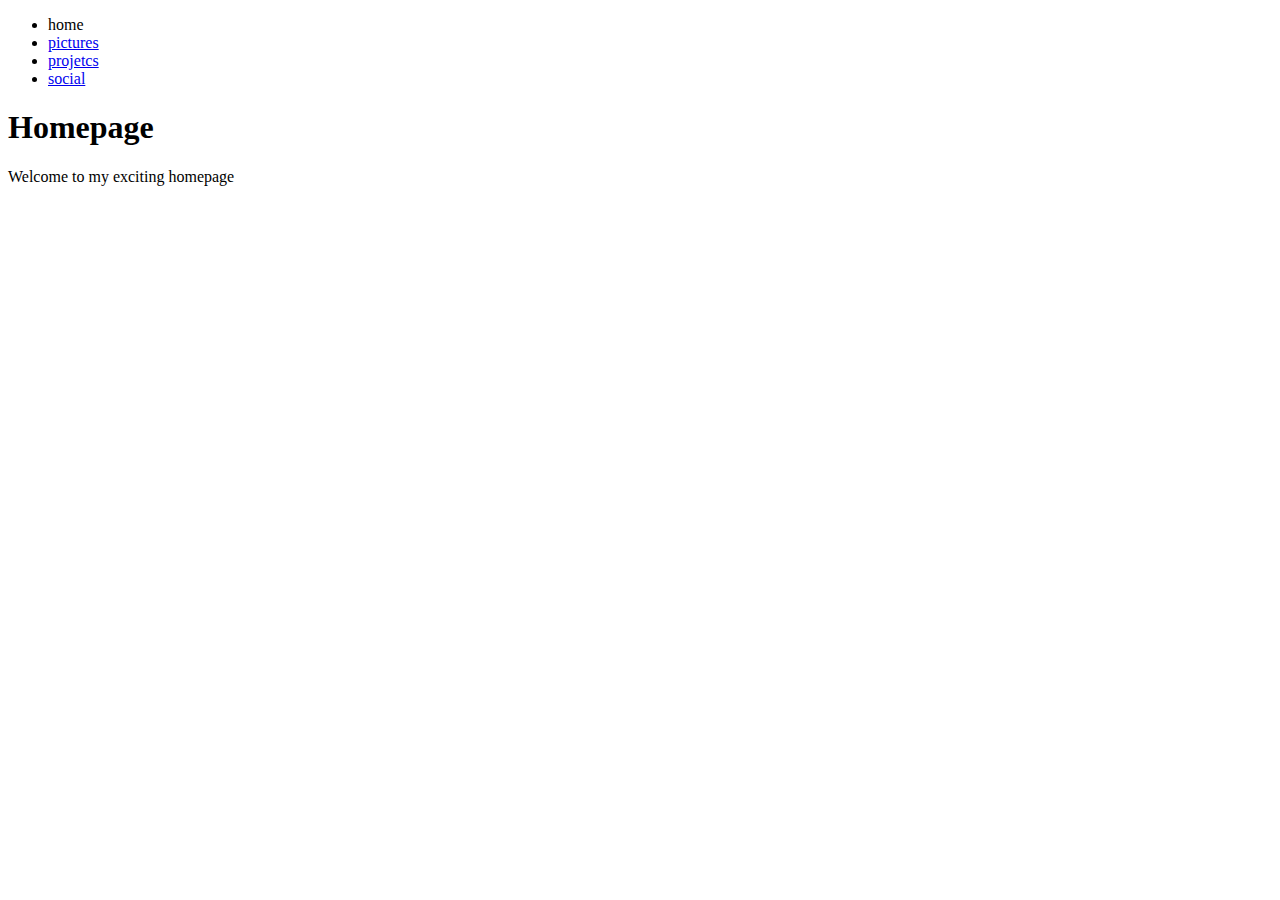
<file: index.html>
<!DOCTYPE html>
<html lang="en-US">
  <head>
    <meta charset="utf-8">
    <meta name="viewport" content="width=device-width">
    <title>Homepage</title>
  </head>

  <body>
   <ul>
    <li>home</li>
    <li><a href="pictures.html">pictures</a></li>
    <li><a href="projects.html">projetcs</a></li>
    <li><a href="social.html">social</a></li>
   </ul>

    <h1>Homepage</h1>

    <p>Welcome to my exciting homepage</p>
  </body>
</html>
</file>
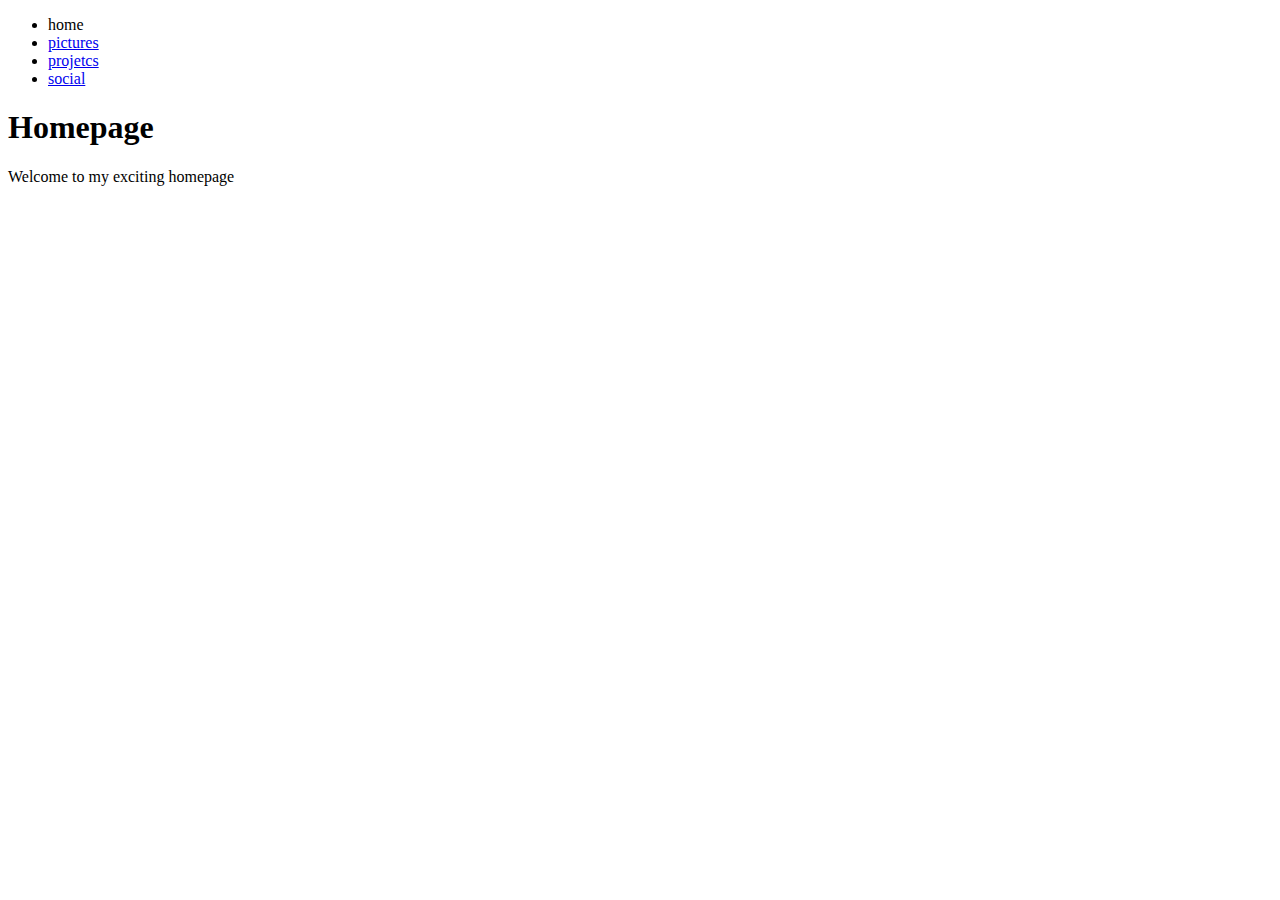
<file: pictures.html>
<!DOCTYPE html>
<html lang="en-US">
  <head>
    <meta charset="utf-8">
    <meta name="viewport" content="width=device-width">
    <title>Homepage</title>
  </head>

  <body>
   <ul>
    <li>home</li>
    <li><a href="pictures.html">pictures</a></li>
    <li><a href="projects.html">projetcs</a></li>
    <li><a href="social.html">social</a></li>
   </ul>

    <h1>Homepage</h1>

    <p>Welcome to my exciting homepage</p>
  </body>
</html>
</file>
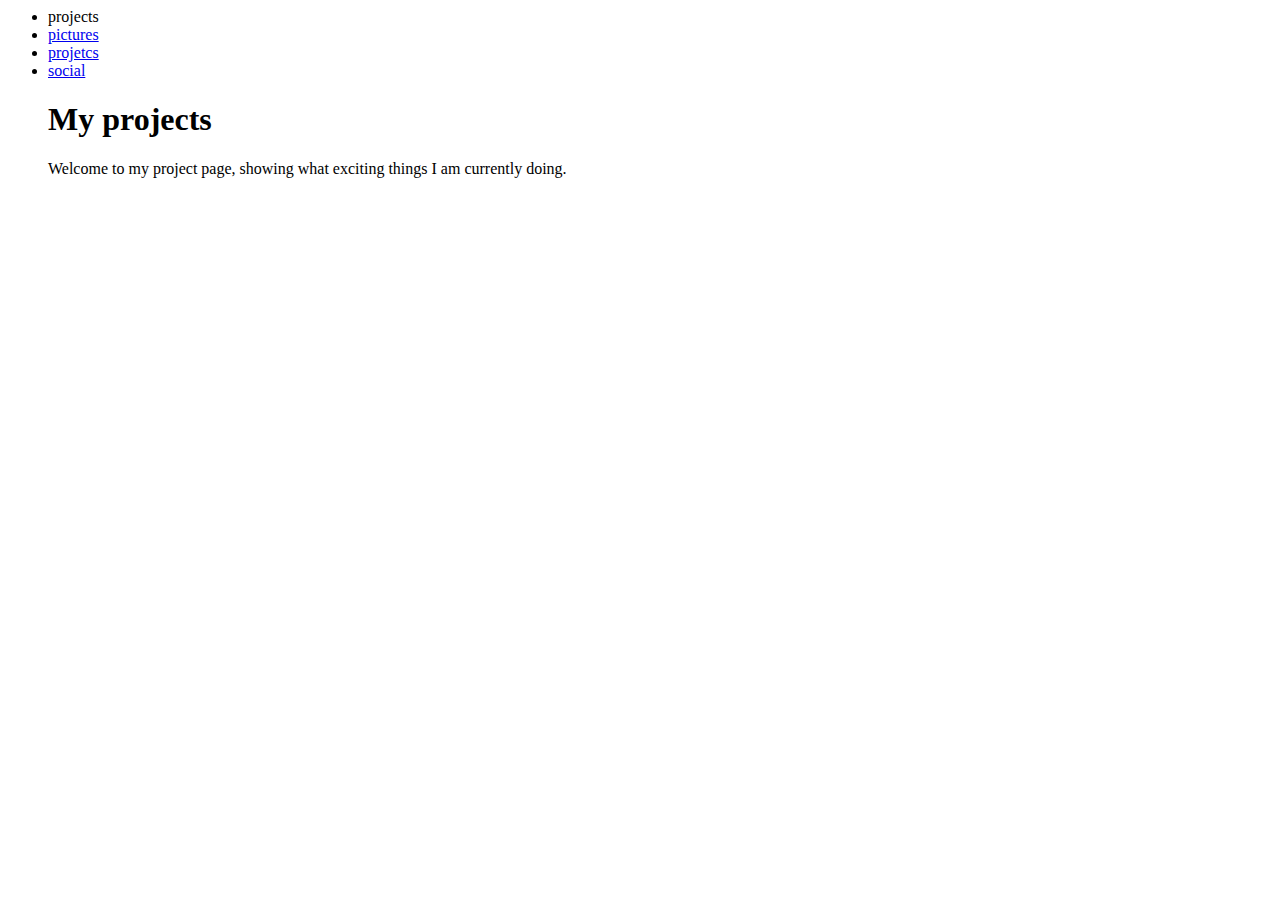
<file: projects.html>
</body>
</html><!DOCTYPE html>
<html lang="en-US">
  <head>
    <meta charset="utf-8">
    <meta name="viewport" content="width=device-width">
    <title>Projects</title>
  </head>

  <body>
    <ul>
        <li>projects</li>
        <li><a href="index.html">pictures</a></li>
        <li><a href="projects.html">projetcs</a></li>
        <li><a href="social.html">social</a></li>

    <h1>My projects</h1>

    <p>Welcome to my project page, showing what exciting things I am currently doing.</p>
  </body>
</html>
</file>
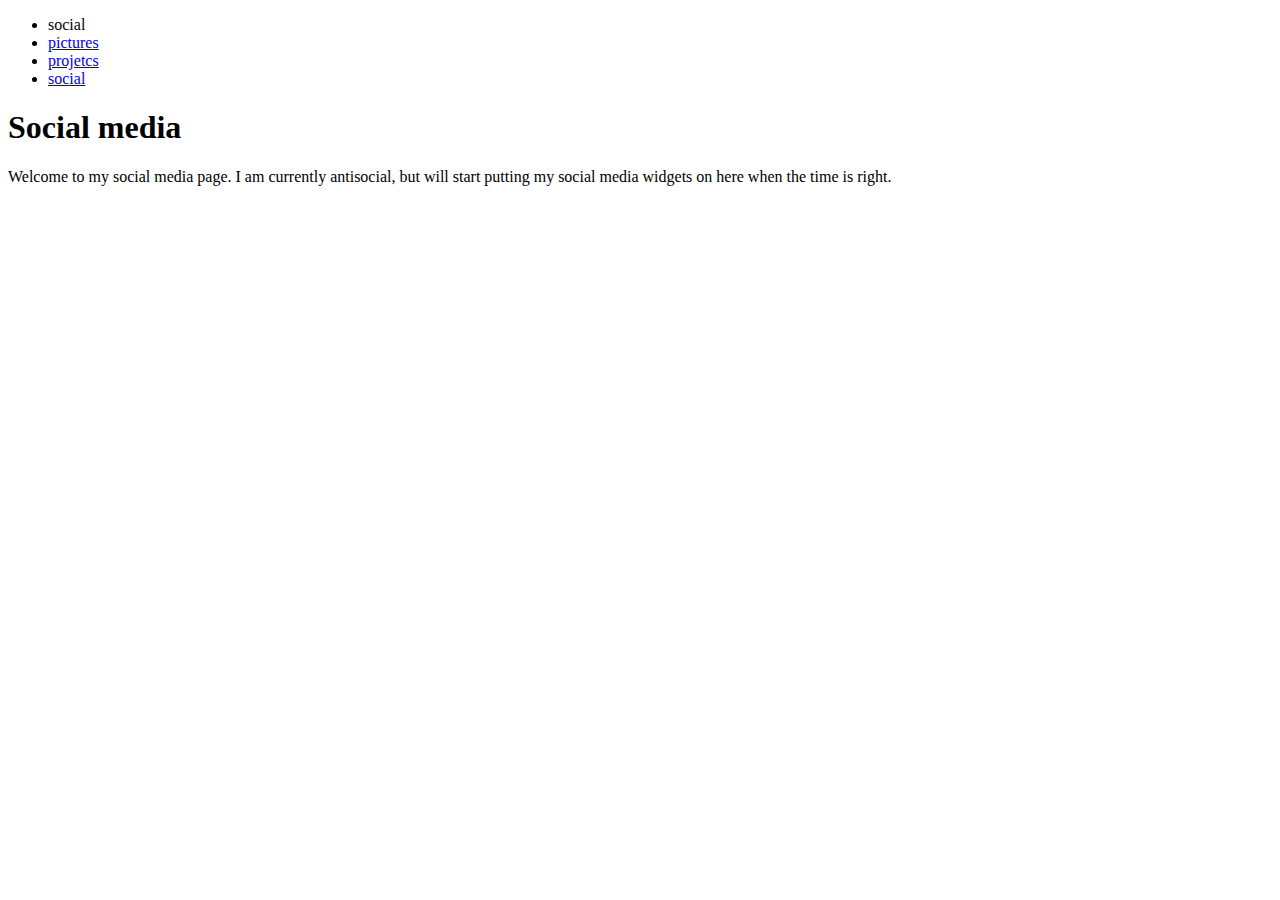
<file: social.html>
<!DOCTYPE html>
<html lang="en-US">
  <head>
    <meta charset="utf-8">
    <meta name="viewport" content="width=device-width">
    <title>Social</title>
  </head>

  <body>
    <ul>
        <li>social</li>
        <li><a href="pictures.html">pictures</a></li>
        <li><a href="projects.html">projetcs</a></li>
        <li><a href="index.html">social</a></li>
       </ul>

    <h1>Social media</h1>

    <p>Welcome to my social media page. I am currently antisocial, but will start putting my social media widgets on here when the time is right.</p>
  </body>
</html>
</file>
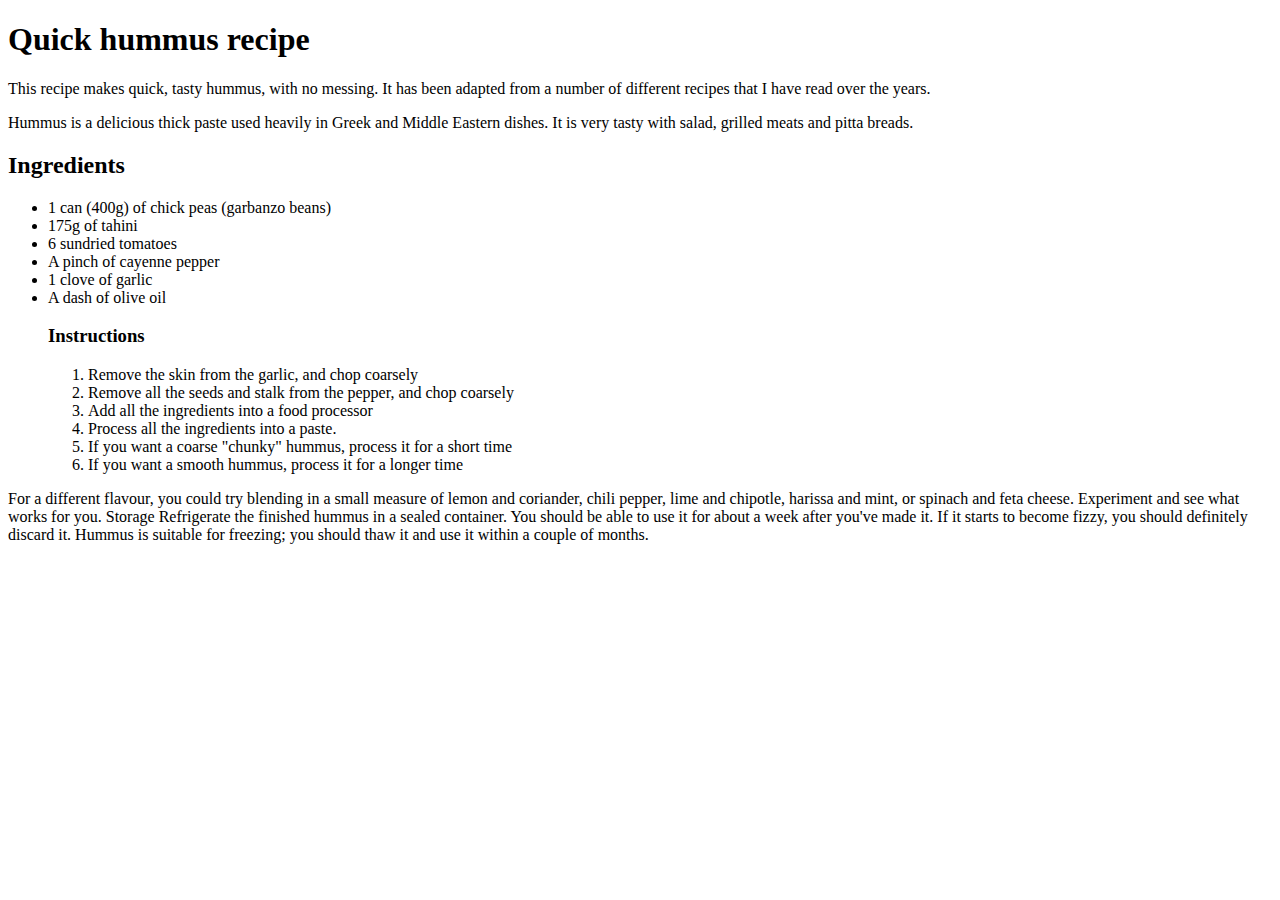
<file: tp2.html>
<!--escribir un documento html utilizando etiquetas de texto sobre una receta de cocina
usar etiqquetas de titulo, de parrafo, de texto continuado (<span>), listas ordenadas y no ordenadas, saltos de linea y lineas (<hr>)
-->

    <!DOCTYPE html>
    <html lang="en">
    <head>
        <meta charset="UTF-8">
        <meta name="viewport" content="width=device-width, initial-scale=1.0">
        <title>Document</title>
    </head>
    <body>
        <h1>Quick hummus recipe </h1>

<p>This recipe makes quick, tasty hummus, with no messing. It has been adapted from a number of different recipes that I have read over the years.</p>

<p>Hummus is a delicious thick paste used heavily in Greek and Middle Eastern dishes. It is very tasty with salad, grilled meats and pitta breads.</p>

<h2>Ingredients</h2>

<ul>

<li>1 can (400g) of chick peas (garbanzo beans)</li>
<li> 175g of tahini</li>
<li> 6 sundried tomatoes</li>
<li>A pinch of cayenne pepper</li>
<li>1 clove of garlic</li>
<li> A dash of olive oil</li>


<h3>Instructions </h3>  

<ol>
    <li>Remove the skin from the garlic, and chop coarsely</li>
    <li>Remove all the seeds and stalk from the pepper, and chop coarsely</li>
    <li>Add all the ingredients into a food processor</li>
    <li>Process all the ingredients into a paste.</li>
    <li>If you want a coarse "chunky" hummus, process it for a short time</li>
    <li>If you want a smooth hummus, process it for a longer time</li>
</ul>



<p>For a different flavour, you could try blending in a small measure of lemon and coriander, chili pepper, lime and chipotle, harissa and mint, or spinach and feta cheese. Experiment and see what works for you.

    Storage

Refrigerate the finished hummus in a sealed container. You should be able to use it for about a week after you've made it. If it starts to become fizzy, you should definitely discard it.
Hummus is suitable for freezing; you should thaw it and use it within a couple of months.</p>
</file>
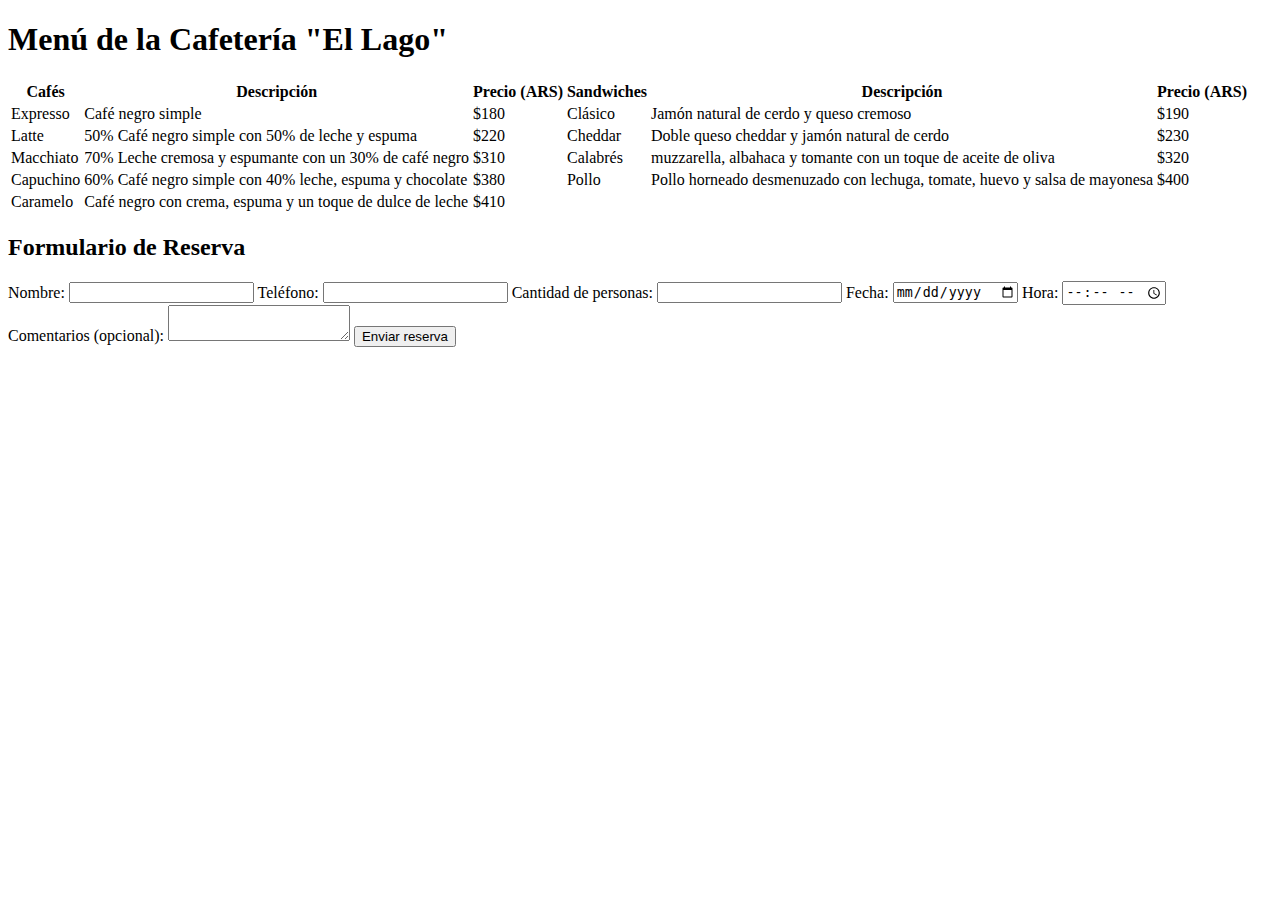
<file: tp4.html>
<!DOCTYPE html>
<html lang="es">
<head>
    <meta charset="UTF-8">
    <title>"Cafetería El Lago"</title>
</head>
<body>
    <h1>Menú de la Cafetería "El Lago"</h1>

    <table>
        <thead>
            <tr>
                <th>Cafés</th>
                <th>Descripción</th>
                <th>Precio (ARS)</th>
                <th>Sandwiches</th>
                <th>Descripción</th>
                <th>Precio (ARS)</th>
            </tr>
        </thead>
        <tbody>
            <tr>
                <td>Expresso</td>
                <td>Café negro simple</td>
                <td>$180</td>
                <td>Clásico</td>
                <td>Jamón natural de cerdo y queso cremoso</td>
                <td>$190</td>
            </tr>
            <tr>
                <td>Latte</td>
                <td>50% Café negro simple con 50% de leche y espuma</td>
                <td>$220</td>
                <td>Cheddar</td>
                <td>Doble queso cheddar y jamón natural de cerdo</td>
                <td>$230</td>
            </tr>
            <tr>
                <td>Macchiato</td>
                <td>70% Leche cremosa y espumante con un 30% de café negro</td>
                <td>$310</td>
                <td>Calabrés</td>
                <td>muzzarella, albahaca y tomante con un toque de aceite de oliva</td>
                <td>$320</td>
            </tr>
            <tr>
                <td>Capuchino</td>
                <td>60% Café negro simple con 40% leche, espuma y chocolate</td>
                <td>$380</td>
                <td>Pollo</td>
                <td>Pollo horneado desmenuzado con lechuga, tomate, huevo y salsa de mayonesa</td>
                <td>$400</td>
            </tr>
            <tr>
                <td>Caramelo</td>
                <td>Café negro con crema, espuma y un toque de dulce de leche</td>
                <td>$410</td>
            
            </tr>
        </tbody>
    </table>
    <h2>Formulario de Reserva</h2>

    <form action="#">
        <label for="nombre">Nombre:</label>
        <input type="text" id="nombre" name="nombre" required>

        <label for="telefono">Teléfono:</label>
        <input type="tel" id="telefono" name="telefono" required>

        <label for="personas">Cantidad de personas:</label>
        <input type="number" id="personas" name="personas" min="1" required>

        <label for="fecha">Fecha:</label>
        <input type="date" id="fecha" name="fecha" required>

        <label for="hora">Hora:</label>
        <input type="time" id="hora" name="hora" required>
<br>
        <label for="comentarios">Comentarios (opcional):</label>
        <textarea id="comentarios" name="comentarios"></textarea>

        <button type="submit">Enviar reserva</button>
    </form>
</body>
</html>
</file>
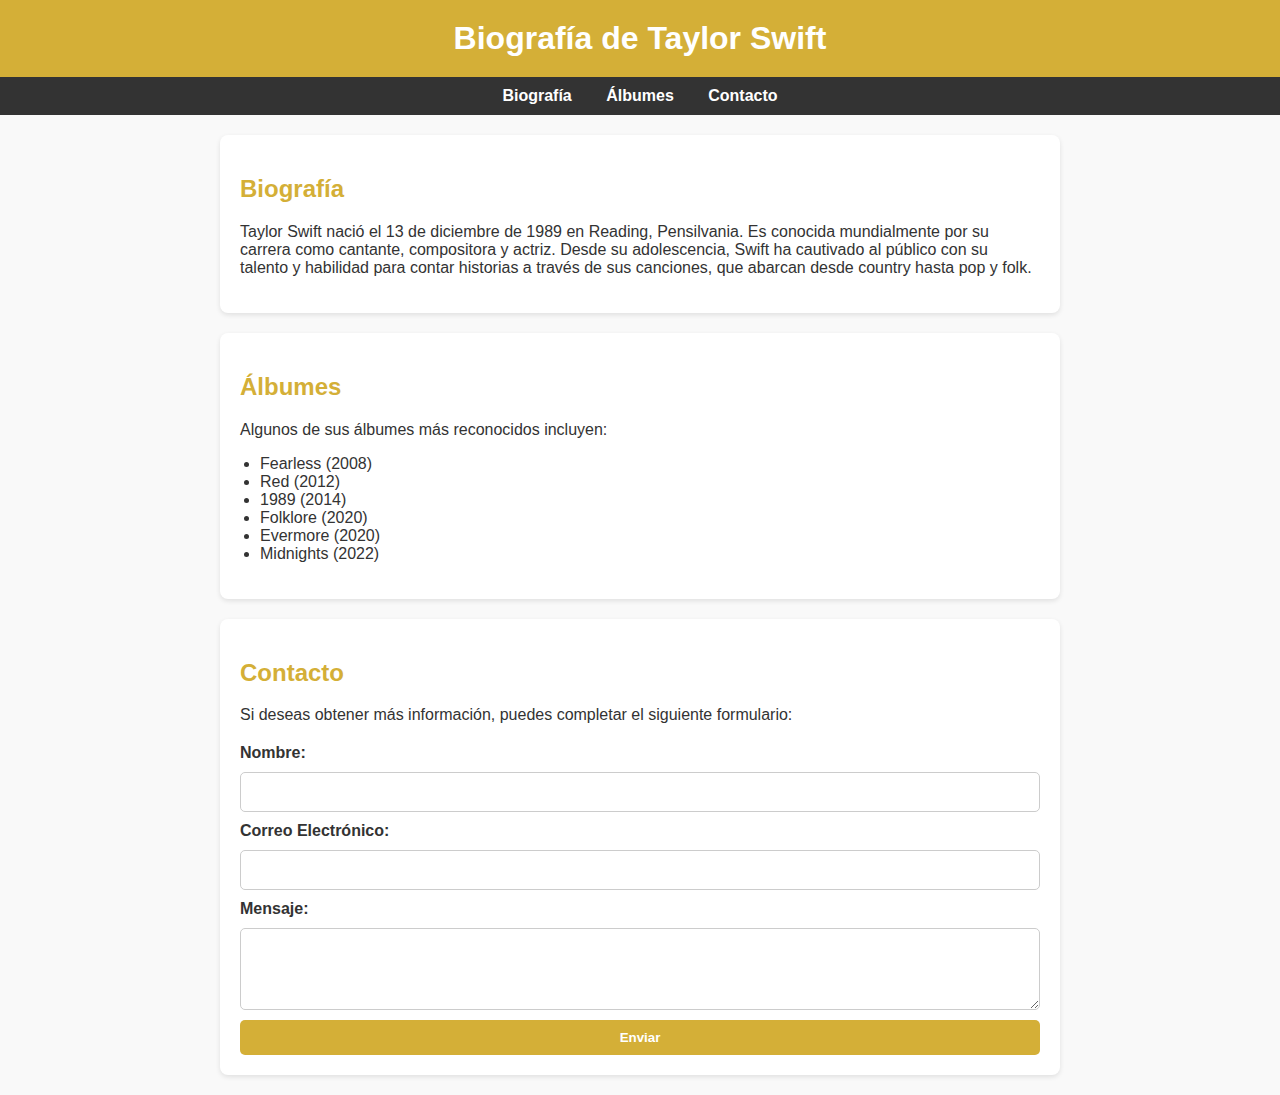
<file: tp6.html>
<!DOCTYPE html>
<html lang="es">
<head>
    <meta charset="UTF-8">
    <meta name="viewport" content="width=device-width, initial-scale=1.0">
    <title>Biografía de Taylor Swift</title>
    <style>
        /* Estilos generales */
        body {
            font-family: Arial, sans-serif;
            background-color: #f9f9f9;
            color: #333;
            margin: 0;
            padding: 0;
        }
        
        /* Encabezado */
        header {
            background-color: #D4AF37;
            color: white;
            padding: 20px;
            text-align: center;
        }

        header h1 {
            margin: 0;
        }

        /* Menú de navegación */
        nav {
            background-color: #333;
            text-align: center;
            padding: 10px 0;
        }

        nav a {
            color: white;
            margin: 0 15px;
            text-decoration: none;
            font-weight: bold;
        }

        nav a:hover {
            color: #D4AF37;
        }

        /* Sección de contenido */
        section {
            padding: 20px;
            max-width: 800px;
            margin: 20px auto;
            background-color: white;
            border-radius: 8px;
            box-shadow: 0px 2px 5px rgba(0,0,0,0.1);
        }

        section h2 {
            color: #D4AF37;
        }

        /* Lista de álbumes */
        ul {
            list-style-type: disc;
            padding-left: 20px;
        }

        /* Enlace estilo */
        a {
            color: #333;
            text-decoration: underline;
        }

        a:hover {
            color: #D4AF37;
        }

        /* Formulario de contacto */
        form {
            display: flex;
            flex-direction: column;
            gap: 10px;
            margin-top: 20px;
        }

        label {
            font-weight: bold;
        }

        #nombre, #email, #mensaje {
            padding: 10px;
            border: 1px solid #ccc;
            border-radius: 5px;
            font-size: 1em;
        }

        /* Botón de enviar */
        #enviar {
            background-color: #D4AF37;
            color: white;
            padding: 10px;
            border: none;
            border-radius: 5px;
            cursor: pointer;
            font-weight: bold;
        }

        #enviar:hover {
            background-color: #333;
        }
    </style>
</head>
<body>
    <header>
        <h1>Biografía de Taylor Swift</h1>
    </header>
    
    <!-- Menú de navegación -->
    <nav>
        <a href="#biografia">Biografía</a>
        <a href="#albumes">Álbumes</a>
        <a href="#contacto">Contacto</a>
    </nav>
    
    <!-- Sección de biografía -->
    <section id="biografia">
        <h2>Biografía</h2>
        <p>Taylor Swift nació el 13 de diciembre de 1989 en Reading, Pensilvania. Es conocida mundialmente por su carrera como cantante, compositora y actriz. Desde su adolescencia, Swift ha cautivado al público con su talento y habilidad para contar historias a través de sus canciones, que abarcan desde country hasta pop y folk.</p>
    </section>
    
    <!-- Sección de álbumes -->
    <section id="albumes">
        <h2>Álbumes</h2>
        <p>Algunos de sus álbumes más reconocidos incluyen:</p>
        <ul>
            <li>Fearless (2008)</li>
            <li>Red (2012)</li>
            <li>1989 (2014)</li>
            <li>Folklore (2020)</li>
            <li>Evermore (2020)</li>
            <li>Midnights (2022)</li>
        </ul>
    </section>
    
    <!-- Sección de contacto -->
    <section id="contacto">
        <h2>Contacto</h2>
        <p>Si deseas obtener más información, puedes completar el siguiente formulario:</p>
        
        <form>
            <label for="nombre">Nombre:</label>
            <input type="text" id="nombre" name="nombre">

            <label for="email">Correo Electrónico:</label>
            <input type="email" id="email" name="email">

            <label for="mensaje">Mensaje:</label>
            <textarea id="mensaje" name="mensaje" rows="4"></textarea>

            <button type="submit" id="enviar">Enviar</button>
        </form>
    </section>
</body>
</html>
</file>
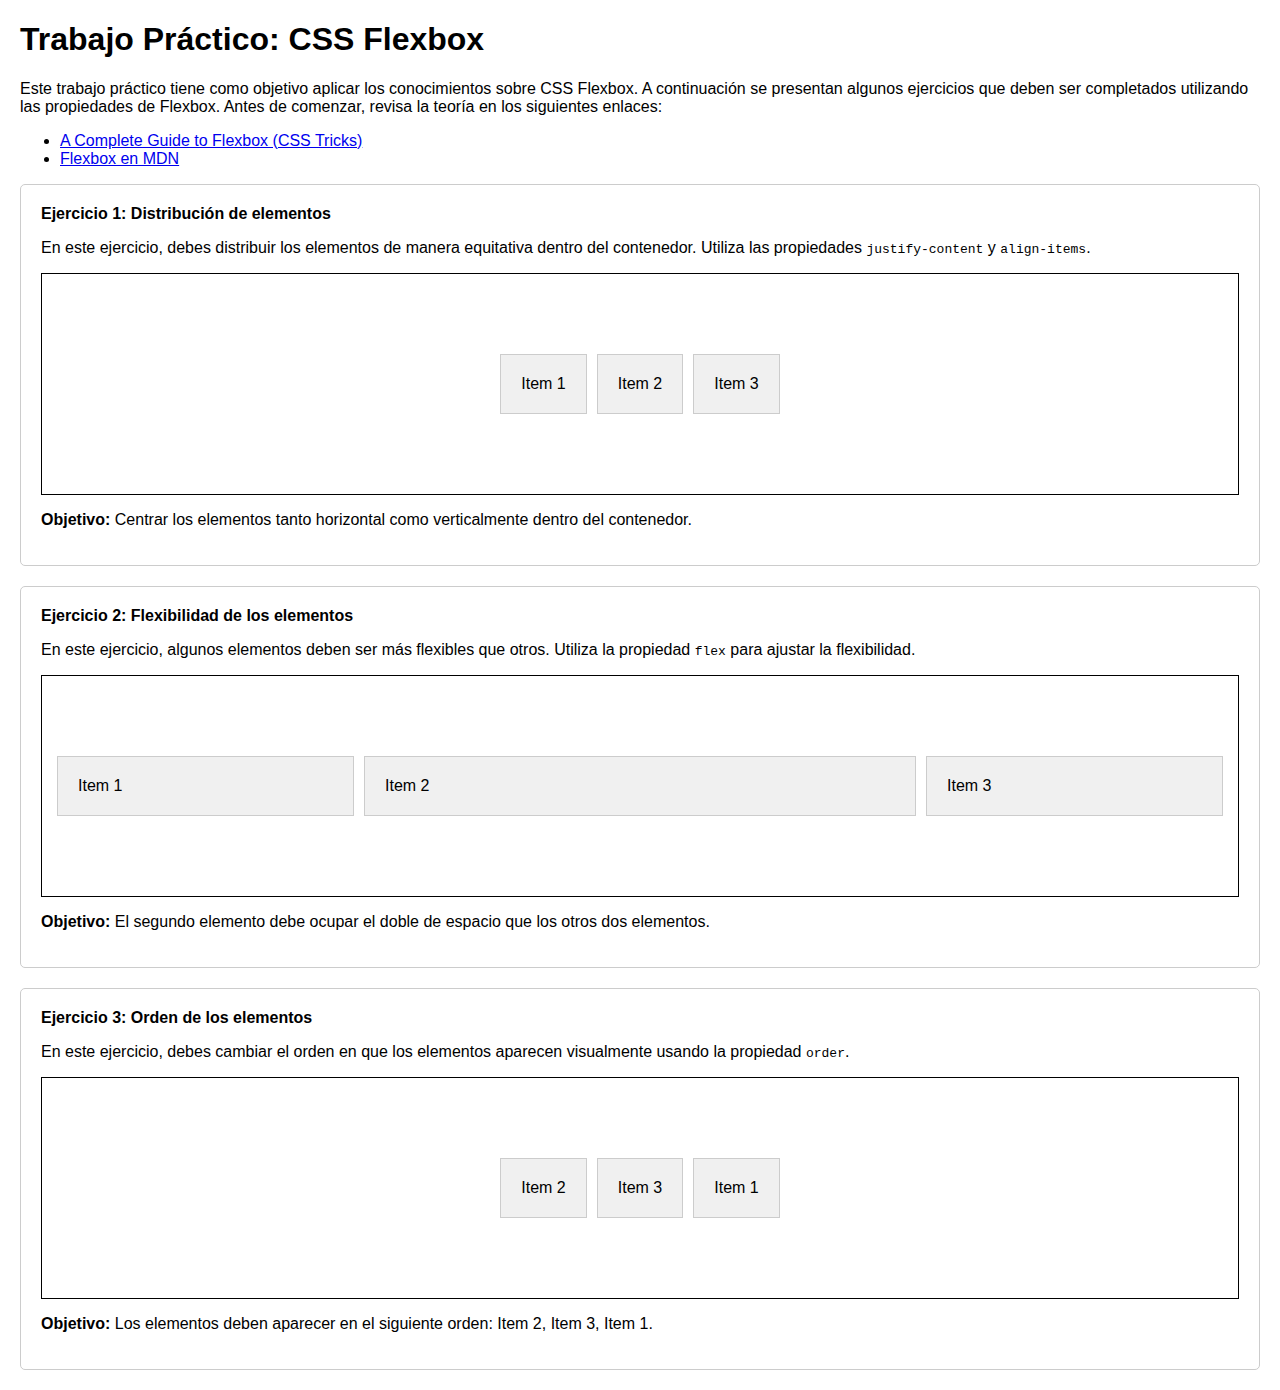
<file: tp9.html>
<!DOCTYPE html>
<html lang="es">
<head>
    <meta charset="UTF-8">
    <meta name="viewport" content="width=device-width, initial-scale=1.0">
    <title>Trabajo Práctico: CSS Flexbox</title>
    <style>
        body {
            font-family: Arial, sans-serif;
            margin: 20px;
        }
        .container {
            display: flex;
            flex-direction: column;
            gap: 20px;
        }
        .exercise {
            border: 1px solid #ccc;
            padding: 20px;
            border-radius: 5px;
        }
        .exercise-header {
            font-weight: bold;
        }
        .flex-container {
            display: flex;
            border: 1px solid #000;
            justify-content: center; /* Centrado horizontal */
            align-items: center; /* Centrado vertical */
            padding: 10px;
            height: 200px; /* Altura del contenedor */
        }
        .flex-item {
            background-color: #f0f0f0;
            padding: 20px;
            margin: 5px;
            border: 1px solid #ccc;
        }
    </style>
</head>
<body>
    <h1>Trabajo Práctico: CSS Flexbox</h1>
    <p>Este trabajo práctico tiene como objetivo aplicar los conocimientos sobre CSS Flexbox. A continuación se presentan algunos ejercicios que deben ser completados utilizando las propiedades de Flexbox. Antes de comenzar, revisa la teoría en los siguientes enlaces:</p>
    <ul>
        <li><a href="https://css-tricks.com/snippets/css/a-guide-to-flexbox/" target="_blank">A Complete Guide to Flexbox (CSS Tricks)</a></li>
        <li><a href="https://developer.mozilla.org/es/docs/Learn/CSS/CSS_layout/Flexbox" target="_blank">Flexbox en MDN</a></li>
    </ul>
    <div class="container">
        <div class="exercise">
            <div class="exercise-header">Ejercicio 1: Distribución de elementos</div>
            <p>En este ejercicio, debes distribuir los elementos de manera equitativa dentro del contenedor. Utiliza las propiedades <code>justify-content</code> y <code>align-items</code>.</p>
            <div class="flex-container">
                <div class="flex-item">Item 1</div>
                <div class="flex-item">Item 2</div>
                <div class="flex-item">Item 3</div>
            </div>
            <p><strong>Objetivo:</strong> Centrar los elementos tanto horizontal como verticalmente dentro del contenedor.</p>
        </div>

        <div class="exercise">
            <div class="exercise-header">Ejercicio 2: Flexibilidad de los elementos</div>
            <p>En este ejercicio, algunos elementos deben ser más flexibles que otros. Utiliza la propiedad <code>flex</code> para ajustar la flexibilidad.</p>
            <div class="flex-container">
                <div class="flex-item" style="flex: 1;">Item 1</div>
                <div class="flex-item" style="flex: 2;">Item 2</div> <!-- Doble tamaño -->
                <div class="flex-item" style="flex: 1;">Item 3</div>
            </div>
            <p><strong>Objetivo:</strong> El segundo elemento debe ocupar el doble de espacio que los otros dos elementos.</p>
        </div>

        <div class="exercise">
            <div class="exercise-header">Ejercicio 3: Orden de los elementos</div>
            <p>En este ejercicio, debes cambiar el orden en que los elementos aparecen visualmente usando la propiedad <code>order</code>.</p>
            <div class="flex-container">
                <div class="flex-item" style="order: 2;">Item 1</div> <!-- Orden cambiado -->
                <div class="flex-item" style="order: 1;">Item 2</div> <!-- Orden cambiado -->
                <div class="flex-item" style="order: 1;">Item 3</div> <!-- Orden cambiado -->
            </div>
            <p><strong>Objetivo:</strong> Los elementos deben aparecer en el siguiente orden: Item 2, Item 3, Item 1.</p>
        </div>
    </div>
</body>
</html>
</file>
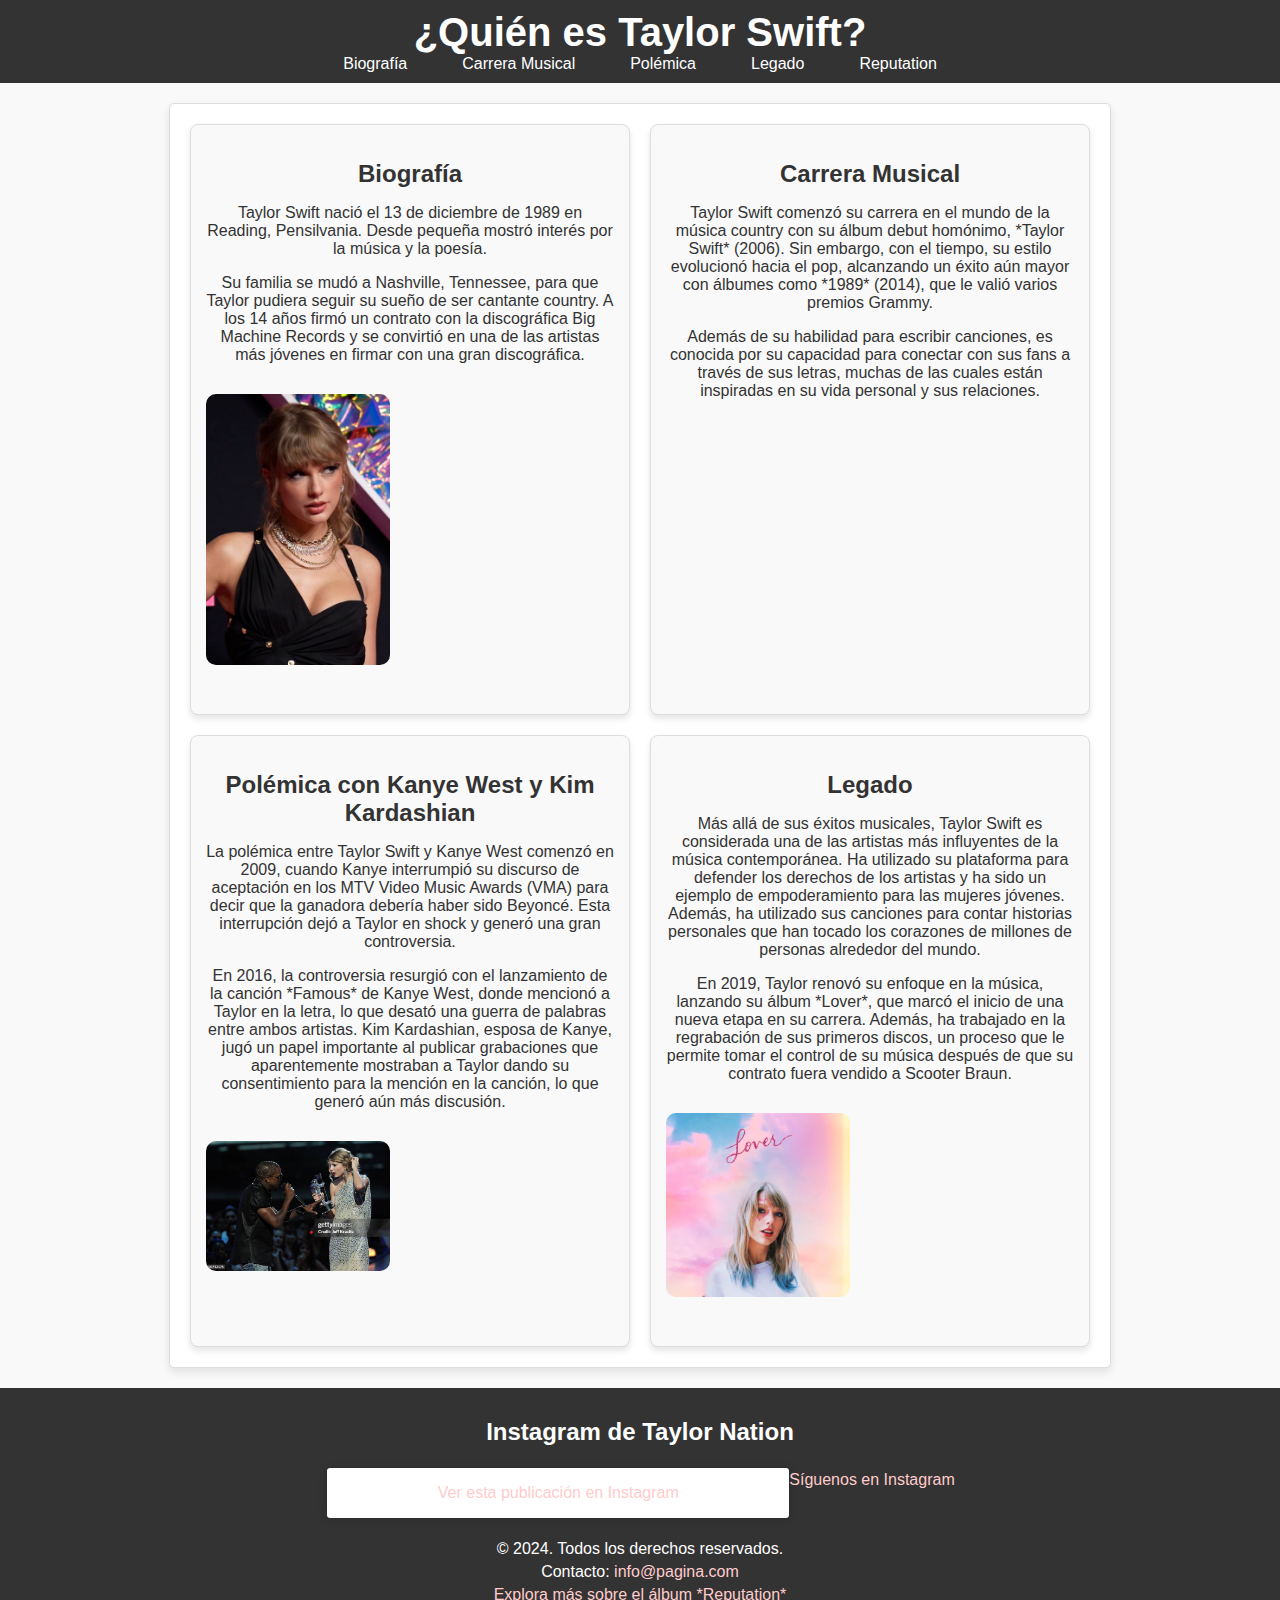
<file: tpFINAL.html>
<!DOCTYPE html>
<html lang="es">
<head>
    <meta charset="UTF-8">
    <meta name="viewport" content="width=device-width, initial-scale=1.0">
    <title>¿Quién es Taylor Swift?</title>
    <link rel="stylesheet" href="tpFINAL.css">
</head>
<body>

    <!-- Encabezado principal -->
    <header>
        <h1>¿Quién es Taylor Swift?</h1>
        <nav>
            <ul>
                <li><a href="#biografia">Biografía</a></li>
                <li><a href="#carrera">Carrera Musical</a></li>
                <li><a href="#polémica">Polémica</a></li>
                <li><a href="#legado">Legado</a></li>
                <li><a href="reputation.html">Reputation</a></li> <!-- Enlace a la página Reputation -->
            </ul>
        </nav>
    </header>

    <!-- Contenido principal en cuadrícula -->
    <main class="contenedor-grid">
        <!-- Biografía -->
        <div class="cuadro" id="biografia">
            <h2>Biografía</h2>
            <p>Taylor Swift nació el 13 de diciembre de 1989 en Reading, Pensilvania. Desde pequeña mostró interés por la música y la poesía.</p>
            <p>Su familia se mudó a Nashville, Tennessee, para que Taylor pudiera seguir su sueño de ser cantante country. A los 14 años firmó un contrato con la discográfica Big Machine Records y se convirtió en una de las artistas más jóvenes en firmar con una gran discográfica.</p>
            <div class="image-container">
                <img src="Taylor_Swift_at_the_2023_MTV_Video_Music_Awards_(3).png" alt="Taylor Swift">
            </div>
        </div>

        <!-- Carrera Musical -->
        <div class="cuadro" id="carrera">
            <h2>Carrera Musical</h2>
            <p>Taylor Swift comenzó su carrera en el mundo de la música country con su álbum debut homónimo, *Taylor Swift* (2006). Sin embargo, con el tiempo, su estilo evolucionó hacia el pop, alcanzando un éxito aún mayor con álbumes como *1989* (2014), que le valió varios premios Grammy.</p>
            <p>Además de su habilidad para escribir canciones, es conocida por su capacidad para conectar con sus fans a través de sus letras, muchas de las cuales están inspiradas en su vida personal y sus relaciones.</p>
            <div class="video-container">
                <iframe 
                    width="100%" 
                    height="200" 
                    src="https://www.youtube.com/embed/nfWlot6h_JM" 
                    title="YouTube video player" 
                    frameborder="0" 
                    allowfullscreen>
                </iframe>
            </div>
        </div>

        <!-- Polémica -->
        <div class="cuadro" id="polémica">
            <h2>Polémica con Kanye West y Kim Kardashian</h2>
            <p>La polémica entre Taylor Swift y Kanye West comenzó en 2009, cuando Kanye interrumpió su discurso de aceptación en los MTV Video Music Awards (VMA) para decir que la ganadora debería haber sido Beyoncé. Esta interrupción dejó a Taylor en shock y generó una gran controversia.</p>
            <p>En 2016, la controversia resurgió con el lanzamiento de la canción *Famous* de Kanye West, donde mencionó a Taylor en la letra, lo que desató una guerra de palabras entre ambos artistas. Kim Kardashian, esposa de Kanye, jugó un papel importante al publicar grabaciones que aparentemente mostraban a Taylor dando su consentimiento para la mención en la canción, lo que generó aún más discusión.</p>
            <div class="image-container">
                <img src="taylor y kanye.jpg" alt="Taylor Swift en los CMT Awards 2016">
            </div>
        </div>

        <!-- Legado -->
        <div class="cuadro" id="legado">
            <h2>Legado</h2>
            <p>Más allá de sus éxitos musicales, Taylor Swift es considerada una de las artistas más influyentes de la música contemporánea. Ha utilizado su plataforma para defender los derechos de los artistas y ha sido un ejemplo de empoderamiento para las mujeres jóvenes. Además, ha utilizado sus canciones para contar historias personales que han tocado los corazones de millones de personas alrededor del mundo.</p>
            <p>En 2019, Taylor renovó su enfoque en la música, lanzando su álbum *Lover*, que marcó el inicio de una nueva etapa en su carrera. Además, ha trabajado en la regrabación de sus primeros discos, un proceso que le permite tomar el control de su música después de que su contrato fuera vendido a Scooter Braun.</p>
            <div class="image-container">
                <img src="loverr.webp" alt="Taylor Swift portada de Lover 2019">
            </div>
        </div>
    </main>

    <!-- Pie de página -->
    <footer>
        <h2 style="text-align: center;">Instagram de Taylor Nation</h2>
        <div class="instagram-feed" style="display: flex; justify-content: center; margin: 20px;">
            <!-- Post embebido -->
            <div class="instagram-post">
                <blockquote class="instagram-media" 
                    data-instgrm-permalink="https://www.instagram.com/p/DC7BL-gu-0S/?utm_source=ig_embed&amp;utm_campaign=loading" 
                    data-instgrm-version="14" 
                    style="background:#FFF; border:0; border-radius:3px; box-shadow:0 0 1px 0 rgba(0,0,0,0.5),0 1px 10px 0 rgba(0,0,0,0.15); margin: 2px; max-width:540px; min-width:460px; padding:0; width:99.375%; width:-webkit-calc(100% - 2px); width:calc(100% - 2px);">
                    <div style="padding:16px;"> 
                        <a href="https://www.instagram.com/p/DC7BL-gu-0S/?utm_source=ig_embed&amp;utm_campaign=loading" 
                            style="background:#FFFFFF; line-height:0; padding:0 0; text-align:center; text-decoration:none; width:100%;" 
                            target="_blank">
                            Ver esta publicación en Instagram
                        </a>
                    </div>
                </blockquote>
            </div>
            <script async src="//www.instagram.com/embed.js"></script>
        
            <p><a href="https://www.instagram.com/taylornation13/" target="_blank">Síguenos en Instagram</a></p>
        </div>

        <p>&copy; 2024. Todos los derechos reservados.</p>
        <p>Contacto: <a href="mailto:info@pagina.com">info@pagina.com</a></p>
        <p><a href="reputation.html">Explora más sobre el álbum *Reputation*</a></p>
    </footer>

</body>
</html>
</file>
<file: tpFINAL.css>
/* Estilos generales */
body {
    font-family: Arial, sans-serif;
    margin: 0;
    padding: 0;
    background-color: #f4f4f9;
    color: #333;
}

/* Contenedor principal */
main {
    display: flex;
    flex-direction: column;
    gap: 20px;
    margin: 20px;
}

/* Estilos de cada sección */
section {
    display: flex;
    flex-wrap: wrap;
    gap: 20px;
}

section h2 {
    font-size: 1.8em;
    color: #e63946;
}

section p {
    font-size: 1.1em;
    margin-bottom: 15px;
}

/* Estilo para las imágenes y el texto (hacer que estén al lado) */
.image-container {
    flex: 1;
    max-width: 45%; /* Limitar el tamaño de la imagen */
    margin-right: 20px;
}

.image-container img {
    width: 100%;
    height: auto;
    border-radius: 8px;
}

/* Estilo para las imágenes y los cuadros */
video-container {
    flex: 1;
    max-width: 45%;
}

/* Estilo del footer */
footer {
    background-color: #333;
    color: #fff;
    text-align: center;
    padding: 10px 0;
    margin-top: 20px;
}

footer a {
    color: #ffcccc;
    text-decoration: none;
}

footer a:hover {
    text-decoration: underline;
}
/* General */
body {
    font-family: Arial, sans-serif;
    margin: 0;
    padding: 0;
}

/* Encabezado */
header {
    background-color: #333;
    color: white;
    padding: 10px;
    text-align: center;
}

header ul {
    list-style: none;
    padding: 0;
    margin: 0;
    display: flex;
    justify-content: center;
}

header ul li {
    margin: 0 10px;
}

header ul li a {
    color: white;
    text-decoration: none;
}

header ul li a:hover {
    text-decoration: underline;
}

/* Contenedor principal */
.contenedor-grid {
    display: grid;
    grid-template-columns: repeat(auto-fit, minmax(300px, 1fr));
    gap: 20px;
    padding: 20px;
}

/* Estilo de cuadros */
.cuadro {
    background-color: #f9f9f9;
    border: 1px solid #ddd;
    border-radius: 8px;
    padding: 15px;
    box-shadow: 0 4px 6px rgba(0, 0, 0, 0.1);
    text-align: center;
}

/* Imágenes y videos */
.image-container img, .video-container iframe {
    max-width: 100%;
    border-radius: 5px;
}

/* Títulos */
.cuadro h2 {
    color: #333;
    margin-bottom: 10px;
}

/* Pie de página */
footer {
    background-color: #f1f1f1;
    text-align: center;
    padding: 20px;
}

footer p {
    margin: 5px 0;
}



body {
    font-family: Arial, sans-serif;
    margin: 0;
    padding: 0;
    background-color: #f9f9f9;
    color: #333;
}

header {
    background-color: #333;
    color: #fff;
    text-align: center;
    padding: 20px;
}

header h1 {
    margin: 0;
    font-size: 2.5em;
}

nav ul {
    list-style: none;
    padding: 0;
    margin: 10px 0 0;
    display: flex;
    justify-content: center;
    gap: 15px;
}

nav ul li {
    display: inline;
}

nav ul li a {
    text-decoration: none;
    color: #fff;
    padding: 5px 10px;
    border-radius: 5px;
}

nav ul li a:hover {
    background-color: #ffcccc;
}

main {
    max-width: 900px;
    margin: 20px auto;
    padding: 20px;
    background-color: #fff;
    border: 1px solid #ddd;
    border-radius: 5px;
    box-shadow: 0 4px 8px rgba(0, 0, 0, 0.1);
}

section {
     margin-bottom: 20px;
}

footer {
    background-color: #333;
    color: #fff;
    text-align: center;
    padding: 10px 0;
}

footer a {
    color: #ffcccc;
    text-decoration: none;
}
   
.image-container {
    text-align: center;
    margin: 30px 0;
}
        
.image-container img {
    max-width: 90%; /* Esto limita el ancho máximo de la imagen al 80% del contenedor */
    height: auto;  /* Mantiene la proporción de la imagen */
    border-radius: 10px;
}
       
/* General */
body {
    font-family: Arial, sans-serif;
    margin: 0;
    padding: 0;
}

/* Encabezado */
header {
    background-color: #333;
    color: white;
    padding: 10px;
    text-align: center;
}

header ul {
    list-style: none;
    padding: 0;
    margin: 0;
    display: flex;
    justify-content: center;
}

header ul li {
    margin: 0 10px;
}

header ul li a {
    color: white;
    text-decoration: none;
}

header ul li a:hover {
    text-decoration: underline;
}

/* Contenedor principal */
.contenedor-grid {
    display: grid;
    grid-template-columns: repeat(auto-fit, minmax(300px, 1fr)); /* Diseño responsivo */
    gap: 20px; /* Espacio entre cuadros */
    padding: 20px;
}

/* Estilo de cuadros */
.cuadro {
    background-color: #f9f9f9;
    border: 1px solid #ddd;
    border-radius: 8px;
    padding: 15px;
    box-shadow: 0 4px 6px rgba(0, 0, 0, 0.1);
    text-align: center;
}

/* Imágenes */
.image-container img {
    max-width: 100%;
    border-radius: 10px;
}

/* Títulos */
.cuadro h2 {
    color: #333;
    margin-bottom: 10px;
}

/* Estilo del último cuadro */
#imagen {
    display: flex;
    flex-direction: column;
    align-items: center;
    justify-content: center;
    text-align: center;
}

#imagen p {
    margin: 20px 0;
}
</file>
